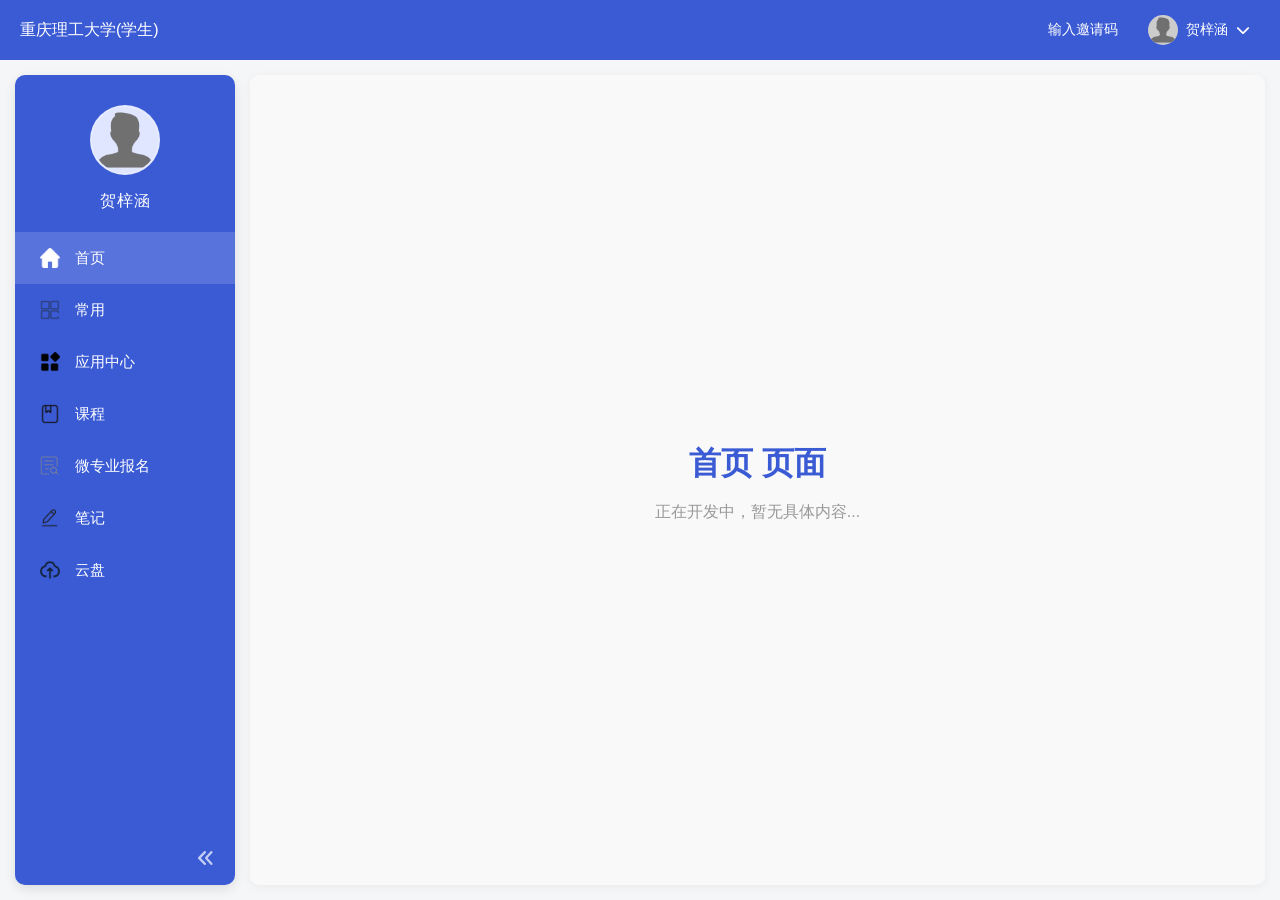
<file: xuexitong/index.html>
<!DOCTYPE html>
<html lang="zh-CN">
<head>
    <meta charset="UTF-8">
    <title>个人空间</title>
    <link rel="stylesheet" href="main.css">
    <link rel="stylesheet" href="https://cdnjs.cloudflare.com/ajax/libs/font-awesome/6.4.0/css/all.min.css">
</head>
<body>

    <header class="top-bar">
        <div class="logo">重庆理工大学(学生)</div>
        <div class="top-right">
            <span class="invite">输入邀请码</span>
            <!-- 点击头像进入账号管理 -->
            <div class="user-info" onclick="switchToAccount()">
                <img src="resource/头像.png" id="top-avatar" class="avatar-img" alt="头像">
                <span>贺梓涵</span>
                <i class="fas fa-chevron-down"></i>
            </div>
        </div>
    </header>

    <div class="main-container">
        <!-- 侧边栏 -->
        <aside class="sidebar" id="sidebar">
            <div class="user-profile">
                <img src="resource/头像.png" id="side-avatar" class="avatar-large" alt="头像">
                <div class="username">贺梓涵</div>
            </div>
            
            <ul class="menu-list" id="menu-list">
                <!-- 首页 -->
                <li class="active" data-title="首页" onclick="changeTab(this, '首页')">
                    <img src="resource/首页.png" alt="首页"> 
                    <span>首页</span>
                </li>
                <li data-title="常用" onclick="changeTab(this, '常用')">
                    <img src="resource/常用.png" alt="常用"> 
                    <span>常用</span>
                </li>
                <li data-title="应用中心" onclick="changeTab(this, '应用中心')">
                    <img src="resource/应用中心.png" alt="应用中心"> 
                    <span>应用中心</span>
                </li>
                <li data-title="课程" onclick="changeTab(this, '课程')">
                    <img src="resource/课程.png" alt="课程"> 
                    <span>课程</span>
                </li>
                <li data-title="微专业报名" onclick="changeTab(this, '微专业报名')">
                    <img src="resource/微专业报名.png" alt="微专业报名"> 
                    <span>微专业报名</span>
                </li>
                <li data-title="笔记" onclick="changeTab(this, '笔记')">
                    <img src="resource/笔记.png" alt="笔记"> 
                    <span>笔记</span>
                </li>
                <li data-title="云盘" onclick="changeTab(this, '云盘')">
                    <img src="resource/云盘.png" alt="云盘"> 
                    <span>云盘</span>
                </li>
            </ul>

            <div class="collapse-btn" onclick="toggleSidebar()">
                <i class="fas fa-angle-double-left" id="collapse-icon"></i>
            </div>
        </aside>

        <!-- 右侧内容区 -->
        <main class="content-area">
            <!-- 面包屑导航 -->
            <div class="breadcrumb" id="breadcrumb" style="display: none; padding: 15px 20px; font-weight: bold; color: #333; border-bottom: 1px solid #eee;">首页</div>
            <iframe src="" id="main-frame" style="width: 100%; height: 100%; border: none;"></iframe>
        </main>
    </div>

    <script>
        // 初始化头像
        window.onload = function() {
            const savedAvatar = localStorage.getItem('userAvatar');
            if (savedAvatar) {
                document.getElementById('top-avatar').src = savedAvatar;
                document.getElementById('side-avatar').src = savedAvatar;
            }
            // 默认加载首页
            loadPlaceholder('首页');
        };

        // 监听头像更新消息
        window.addEventListener('message', function(event) {
            if (event.data.type === 'AVATAR_UPDATED') {
                const newAvatar = event.data.avatarUrl;
                document.getElementById('top-avatar').src = newAvatar;
                document.getElementById('side-avatar').src = newAvatar;
                localStorage.setItem('userAvatar', newAvatar);
            }
        });

        function toggleSidebar() {
            document.getElementById('sidebar').classList.toggle('collapsed');
        }

        // 切换到账号管理页面
        function switchToAccount() {
            // 移除侧边栏
            document.querySelectorAll('.menu-list li').forEach(li => li.classList.remove('active'));
            document.getElementById('breadcrumb').style.display = 'block';
            document.getElementById('breadcrumb').innerText = '账号管理';
            document.getElementById('main-frame').src = 'account/account.html';
        }

        // 点击侧边栏切换页面
        function changeTab(element, title) {
            document.querySelectorAll('.menu-list li').forEach(li => li.classList.remove('active'));
            element.classList.add('active');
            document.getElementById('breadcrumb').style.display = 'block';
            document.getElementById('breadcrumb').innerText = title;
        }

        function loadPlaceholder(title) {
            const iframe = document.getElementById('main-frame');
            const doc = iframe.contentWindow.document;
            
            // 写入占位内容
            doc.open();
            doc.write(`
                <!DOCTYPE html>
                <html>
                <head>
                    <style>
                        body { 
                            display: flex; 
                            justify-content: center; 
                            align-items: center; 
                            height: 100vh; 
                            margin: 0; 
                            font-family: sans-serif; 
                            background-color: #f9f9f9;
                        }
                        .placeholder {
                            text-align: center;
                            color: #999;
                        }
                        .placeholder h1 {
                            font-size: 32px;
                            color: #3b5bd5;
                            margin-bottom: 10px;
                        }
                    </style>
                </head>
                <body>
                    <div class="placeholder">
                        <h1>${title} 页面</h1>
                        <p>正在开发中，暂无具体内容...</p>
                    </div>
                </body>
                </html>
            `);
            doc.close();
        }
    </script>
</body>
</html>
</file>
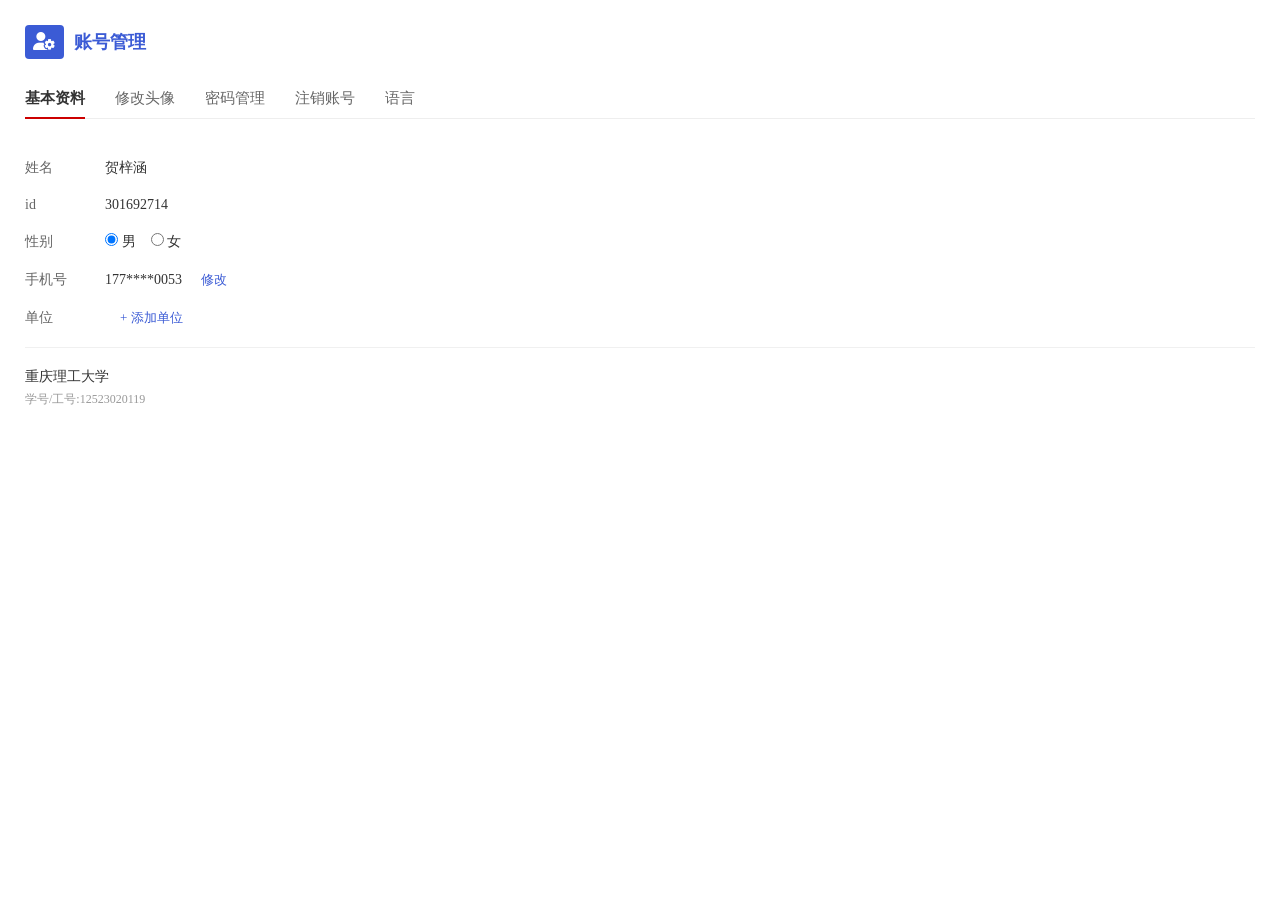
<file: xuexitong/account/account.html>
<!DOCTYPE html>
<html lang="zh-CN">

<head>
    <meta charset="UTF-8">
    <link rel="stylesheet" href="account.css">
    <link rel="stylesheet" href="https://cdnjs.cloudflare.com/ajax/libs/font-awesome/6.4.0/css/all.min.css">
</head>

<body>

    <!--弹窗 -->
    <div id="toast" class="toast">操作提示</div>

    <div class="tabs-header">
        <div class="tab-title"><i class="fas fa-user-cog"></i> 账号管理</div>
        <ul class="tabs-nav" id="tabs-nav">
            <li class="active" data-target="tab-basic">基本资料</li>
            <li data-target="tab-avatar">修改头像</li>
            <li data-target="tab-password">密码管理</li>
            <li data-target="tab-deactivate">注销账号</li>
            <li data-target="tab-language">语言</li>
        </ul>
    </div>

    <div class="tab-content active" id="tab-basic">
        <div class="form-row"><label>姓名</label><span>贺梓涵</span></div>
        <div class="form-row"><label>id</label><span>301692714</span></div>
        <div class="form-row">
            <label>性别</label>
            <div class="radio-group">
                <label><input type="radio" name="gender" value="male" checked> 男</label>
                <label><input type="radio" name="gender" value="female"> 女</label>
            </div>
        </div>
        <div class="form-row"><label>手机号</label><span>177****0053 <a href="javascript:void(0)"
                    class="modify-link">修改</a></span></div>
        <div class="form-row"><label>单位</label><a href="javascript:void(0)" class="modify-link">+ 添加单位</a></div>

        <div class="unit-list">
            <div class="unit-item">
                <div class="unit-name">重庆理工大学</div>
                <div class="unit-desc">学号/工号:12523020119</div>
            </div>
        </div>
    </div>

    <div class="tab-content" id="tab-avatar">
        <div class="avatar-container">
            <img id="avatar-preview" src="../resource/头像.png" alt="头像预览">
            <input type="file" id="avatar-upload" accept="image/*" style="display: none;">
            <button class="btn-primary" onclick="document.getElementById('avatar-upload').click()">选择图片</button>
            <button class="btn-primary" id="btn-save-avatar">保存头像</button>
        </div>
    </div>

    <div class="tab-content" id="tab-password">
        <div class="pwd-form">
            <div class="input-group">
                <label>旧密码：</label>
                <input type="password" id="old-pwd" placeholder="请输入旧密码">
            </div>
            <div class="input-group">
                <label>新密码：</label>
                <input type="password" id="new-pwd" placeholder="请输入新密码">
            </div>
            <div class="input-group">
                <label>确认新密码：</label>
                <input type="password" id="confirm-pwd" placeholder="请再次输入新密码">
            </div>
            <div class="pwd-actions">
                <button class="btn-primary" id="btn-modify-pwd">确认修改</button>
                <a href="javascript:void(0)" id="btn-forgot-pwd">忘记密码？</a>
            </div>
        </div>
    </div>

    <!-- 忘记密码页 -->
    <div class="tab-content" id="tab-forgot-pwd">
        <div class="pwd-form">
            <h3>找回密码</h3>
            <div class="input-group">
                <label>手机号：</label>
                <input type="text" value="177****0053" disabled>
            </div>
            <div class="input-group">
                <label>验证码：</label>
                <input type="text" placeholder="模拟验证码">
            </div>
            <div class="pwd-actions">
                <button class="btn-primary">重置密码</button>
                <button class="btn-secondary" id="btn-back-pwd">返回</button>
            </div>
        </div>
    </div>

    <div class="tab-content" id="tab-deactivate">
        <div class="danger-zone">
            <h3><i class="fas fa-exclamation-triangle"></i> 危险操作</h3>
            <p>注销账号后，您的所有数据将被清空且无法恢复，请谨慎操作。</p>
            <button class="btn-danger" id="btn-deactivate">注销账号</button>
        </div>
    </div>

    <div class="tab-content" id="tab-language">
        <div class="language-selector">
            <h3>选择语言</h3>
            <label class="lang-option"><input type="radio" name="lang" value="zh" checked> 简体中文</label>
            <label class="lang-option"><input type="radio" name="lang" value="en"> English</label>
            <button class="btn-primary" id="btn-save-lang" style="margin-top: 20px;">保存并切换</button>
        </div>
    </div>

    <!-- 注销二次确认弹窗 -->
    <div class="modal-overlay" id="modal-overlay">
        <div class="modal-box">
            <h3>二次确认</h3>
            <p>确定要注销当前账号吗？此操作不可逆！</p>
            <div class="modal-actions">
                <button class="btn-secondary" onclick="closeModal()">取消</button>
                <button class="btn-danger" onclick="confirmDeactivate()">确定注销</button>
            </div>
        </div>
    </div>

    <script>
        // 通用 Toast 提示
        function showToast(message) {
            const toast = document.getElementById('toast');
            toast.innerText = message;
            toast.classList.add('show');
            setTimeout(() => {toast.classList.remove('show');}, 2500); // 2.5秒后自动消失
        }

        document.addEventListener('DOMContentLoaded', () => {
            const tabsNav = document.getElementById('tabs-nav');
            const tabs = tabsNav.querySelectorAll('li');
            const contents = document.querySelectorAll('.tab-content');
            const forgotTab = document.getElementById('tab-forgot-pwd');
            const pwdTab = document.getElementById('tab-password');

            // 初始化头像预览
            const savedAvatar = localStorage.getItem('userAvatar');
            if (savedAvatar) document.getElementById('avatar-preview').src = savedAvatar;

            // Tab 切换
            tabs.forEach(tab => {
                tab.addEventListener('click', () => {
                    tabs.forEach(t => t.classList.remove('active'));
                    contents.forEach(c => c.classList.remove('active'));
                    tab.classList.add('active');
                    const targetId = tab.getAttribute('data-target');
                    if (targetId) document.getElementById(targetId).classList.add('active');
                });
            });

            //  头像上传与保存同步
            const avatarUpload = document.getElementById('avatar-upload');
            const avatarPreview = document.getElementById('avatar-preview');
            avatarUpload.addEventListener('change', function (e) {
                const file = e.target.files[0];
                if (file) {
                    const reader = new FileReader();
                    reader.onload = function (event) {avatarPreview.src = event.target.result;}
                    reader.readAsDataURL(file);
                }
            });

            document.getElementById('btn-save-avatar').addEventListener('click', () => {
                const newAvatarUrl = avatarPreview.src;
                // 将更新通知给父窗口
                window.parent.postMessage({type: 'AVATAR_UPDATED', avatarUrl: newAvatarUrl}, '*');
                showToast('头像保存成功！');
            });

            // 密码逻辑 
            document.getElementById('btn-modify-pwd').addEventListener('click', () => {
                const oldPwd = document.getElementById('old-pwd').value;
                const newPwd = document.getElementById('new-pwd').value;
                const confirmPwd = document.getElementById('confirm-pwd').value;

                if (!oldPwd || !newPwd || !confirmPwd) return showToast('密码不能为空！');
                if (oldPwd === newPwd) return showToast('新密码不能与旧密码相同！');
                if (newPwd !== confirmPwd) return showToast('两次输入的新密码不一致！');

                showToast('密码修改成功！');
                document.getElementById('old-pwd').value = '';
                document.getElementById('new-pwd').value = '';
                document.getElementById('confirm-pwd').value = '';
            });

            // 忘记密码切换
            document.getElementById('btn-forgot-pwd').addEventListener('click', () => {
                contents.forEach(c => c.classList.remove('active'));
                forgotTab.classList.add('active');
                tabs.forEach(t => t.classList.remove('active'));
            });

            document.getElementById('btn-back-pwd').addEventListener('click', () => {
                forgotTab.classList.remove('active');
                pwdTab.classList.add('active');
                tabs.forEach(t => {if (t.getAttribute('data-target') === 'tab-password') t.classList.add('active');});
            });

            // 注销弹窗
            const modalOverlay = document.getElementById('modal-overlay');
            document.getElementById('btn-deactivate').addEventListener('click', () => modalOverlay.style.display = 'flex');
            window.closeModal = () => modalOverlay.style.display = 'none';
            window.confirmDeactivate = () => {showToast('账号已注销 (演示)'); closeModal();}
            modalOverlay.addEventListener('click', (e) => {if (e.target === modalOverlay) closeModal();});

            // 语言切换
            document.getElementById('btn-save-lang').addEventListener('click', () => {
                const selectedLang = document.querySelector('input[name="lang"]:checked').value;
                showToast(selectedLang === 'en' ? 'Language switched to English!' : '语言已切换！');
                tabs.forEach(t => t.classList.remove('active'));
                contents.forEach(c => c.classList.remove('active'));
                document.querySelector('[data-target="tab-basic"]').classList.add('active');
                document.getElementById('tab-basic').classList.add('active');
            });
        });
    </script>
</body>

</html>
</file>
<file: xuexitong/main.css>
* {
    margin: 0;
    padding: 0;
    box-sizing: border-box;
    font-family: "Microsoft YaHei", sans-serif;
}

body {
    height: 100vh;
    overflow: hidden;
    background-color: #f5f6f8;
    display: flex;
    flex-direction: column;
}

/* 顶部栏 */
.top-bar {
    height: 60px;
    background-color: #3b5bd5;
    color: white;
    display: flex;
    justify-content: space-between;
    align-items: center;
    padding: 0 20px;
    flex-shrink: 0;
}

.top-right {
    display: flex;
    align-items: center;
    gap: 20px;
    font-size: 14px;
}

.user-info {
    display: flex;
    align-items: center;
    gap: 8px;
    cursor: pointer;
    padding: 5px 10px;
    border-radius: 4px;
    transition: background 0.3s;
}

.user-info:hover {
    background-color: rgba(255, 255, 255, 0.1);
}

.avatar-img {
    width: 30px;
    height: 30px;
    border-radius: 50%;
    object-fit: cover;
    background-color: #ccc;
}

/* 主容器 */
.main-container {
    display: flex;
    height: calc(100vh - 60px);
    padding: 15px;
    gap: 15px;
}

/* 侧边栏 */
.sidebar {
    width: 220px;
    background-color: #3b5bd5;
    color: white;
    display: flex;
    flex-direction: column;
    border-radius: 10px;
    transition: width 0.3s ease;
    position: relative;
    overflow-x: hidden;
    box-shadow: 0 4px 12px rgba(0, 0, 0, 0.1);
}

.sidebar.collapsed {
    width: 70px;
}

.sidebar.collapsed .username,
.sidebar.collapsed .menu-list span {
    display: none;
}

.sidebar.collapsed .menu-list li {
    text-align: center;
    padding: 15px 0;
    justify-content: center;
}

.sidebar.collapsed .collapse-btn i {
    transform: rotate(180deg);
}

.sidebar.collapsed .menu-list li::after {
    display: none;
}

.user-profile {
    padding: 30px 20px 20px;
    text-align: center;
    flex-shrink: 0;
}

.avatar-large {
    width: 70px;
    height: 70px;
    border-radius: 50%;
    margin: 0 auto 12px;
    object-fit: cover;
    background-color: #e0e6ff;
    border: 2px solid rgba(255, 255, 255, 0.2);
}

.username {
    font-size: 16px;
    font-weight: 500;
    letter-spacing: 1px;
}

.menu-list {
    list-style: none;
    flex: 1;
    overflow-y: auto;
    overflow-x: hidden;
    padding: 0;
}

.menu-list::-webkit-scrollbar {
    display: none;
}

.menu-list {
    -ms-overflow-style: none;
    scrollbar-width: none;
}

.menu-list li {
    padding: 16px 25px;
    cursor: pointer;
    font-size: 15px;
    display: flex;
    align-items: center;
    gap: 15px;
    position: relative;
    transition: background 0.2s;
}

.menu-list li img {
    width: 20px;
    height: 20px;
    object-fit: contain;
}

.menu-list li:hover:not(.active) {
    background-color: rgba(0, 0, 0, 0.15);
}

.menu-list li.active {
    background-color: rgba(255, 255, 255, 0.15);
}

.menu-list li::after {
    content: attr(data-title);
    position: absolute;
    left: 100%;
    top: 50%;
    transform: translateY(-50%) translateX(10px);
    background-color: #ffffff;
    color: #333;
    padding: 4px 8px;
    border: 1px solid #333;
    border-radius: 2px;
    font-size: 12px;
    white-space: nowrap;
    opacity: 0;
    pointer-events: none;
    transition: opacity 0.2s;
    z-index: 100;
    box-shadow: 2px 2px 5px rgba(0, 0, 0, 0.2);
}

.menu-list li:hover::after {
    opacity: 1;
}

.collapse-btn {
    padding: 15px 20px;
    text-align: right;
    cursor: pointer;
    color: rgba(255, 255, 255, 0.7);
    font-size: 18px;
    transition: color 0.3s;
}

.collapse-btn:hover {
    color: #fff;
}

/* 右侧内容区 */
.content-area {
    flex: 1;
    background: #fff;
    border-radius: 10px;
    box-shadow: 0 2px 10px rgba(0, 0, 0, 0.05);
    overflow: hidden;
    display: flex;
    flex-direction: column;
    /* 改为列布局以容纳面包屑 */
}
</file>
<file: xuexitong/account/account.css>
* {
    box-sizing: border-box;
    margin: 0;
    padding: 0;
    font-family: "Microsoft YaHei";
}

body {
    padding: 25px;
    color: #333;
    height: 100vh;
    overflow-y: auto;
}

/* 弹窗 */
.toast {
    position: fixed;
    top: 20px;
    left: 50%;
    transform: translateX(-50%) translateY(-20px);
    background: rgba(0, 0, 0, 0.75);
    color: white;
    padding: 10px 20px;
    border-radius: 4px;
    font-size: 14px;
    opacity: 0;
    pointer-events: none;
    transition: all 0.3s ease;
    z-index: 2000;
}

.toast.show {
    opacity: 1;
    transform: translateX(-50%) translateY(0);
}

/* Tabs */
.tabs-header {
    border-bottom: 1px solid #eee;
    margin-bottom: 30px;
}

.tab-title {
    font-size: 18px;
    font-weight: bold;
    margin-bottom: 20px;
    display: flex;
    align-items: center;
    gap: 10px;
    color: #3b5bd5;
}

.tab-title i {
    background: #3b5bd5;
    color: white;
    padding: 8px;
    border-radius: 4px;
}

.tabs-nav {
    display: flex;
    list-style: none;
    gap: 30px;
}

.tabs-nav li {
    padding: 10px 0;
    cursor: pointer;
    color: #666;
    font-size: 15px;
    position: relative;
    transition: color 0.3s;
}

.tabs-nav li:hover {
    color: #3b5bd5;
}

.tabs-nav li.active {
    color: #333;
    font-weight: bold;
}

.tabs-nav li.active::after {
    content: '';
    position: absolute;
    bottom: -1px;
    left: 0;
    width: 100%;
    height: 2px;
    background-color: #c00;
}

/* 内容区 */
.tab-content {
    display: none;
    padding: 10px 0;
}

.tab-content.active {
    display: block;
}

/* 基本资料 */
.form-row {
    display: flex;
    align-items: center;
    margin-bottom: 20px;
    font-size: 14px;
}

.form-row>label:first-child {
    width: 80px;
    color: #666;
}

.radio-group {
    display: flex;
    gap: 15px;
}

.modify-link {
    color: #3b5bd5;
    text-decoration: none;
    margin-left: 15px;
    font-size: 13px;
}

.unit-list {
    margin-top: 20px;
    border-top: 1px solid #f0f0f0;
    padding-top: 20px;
}

.unit-item {
    margin-bottom: 15px;
}

.unit-name {
    font-size: 14px;
    color: #333;
    margin-bottom: 5px;
}

.unit-desc {
    font-size: 12px;
    color: #999;
}

/* 修改头像 */
.avatar-container {
    display: flex;
    flex-direction: column;
    align-items: center;
    gap: 15px;
}

#avatar-preview {
    width: 120px;
    height: 120px;
    border-radius: 50%;
    object-fit: cover;
    border: 2px solid #eee;
}

.btn-primary {
    background: #3b5bd5;
    color: white;
    border: none;
    padding: 8px 20px;
    border-radius: 4px;
    cursor: pointer;
    transition: background 0.3s;
}

.btn-primary:hover {
    background: #2a46b5;
}

/* 密码管理 */
.pwd-form {
    max-width: 400px;
}

.input-group {
    margin-bottom: 15px;
    display: flex;
    align-items: center;
}

.input-group label {
    width: 90px;
    font-size: 14px;
    color: #555;
}

.input-group input {
    flex: 1;
    padding: 8px;
    border: 1px solid #ccc;
    border-radius: 4px;
}

.pwd-actions {
    display: flex;
    align-items: center;
    gap: 20px;
    margin-top: 20px;
    padding-left: 90px;
}

.pwd-actions a {
    color: #666;
    font-size: 13px;
    text-decoration: none;
}

.btn-secondary {
    background: #fff;
    border: 1px solid #ccc;
    padding: 8px 20px;
    border-radius: 4px;
    cursor: pointer;
}

/* 注销 */
.danger-zone {
    border: 1px solid #ffcccc;
    padding: 20px;
    border-radius: 8px;
    background: #fffcfc;
}

.danger-zone h3 {
    color: #cc0000;
    margin-bottom: 10px;
}

.danger-zone p {
    color: #666;
    font-size: 14px;
    margin-bottom: 15px;
}

.btn-danger {
    background: #cc0000;
    color: white;
    border: none;
    padding: 8px 20px;
    border-radius: 4px;
    cursor: pointer;
}

.btn-danger:hover {
    background: #aa0000;
}

/* 弹窗 (注销) */
.modal-overlay {
    display: none;
    position: fixed;
    top: 0;
    left: 0;
    width: 100%;
    height: 100%;
    background: rgba(0, 0, 0, 0.5);
    z-index: 1000;
    justify-content: center;
    align-items: center;
}

.modal-box {
    background: #fff;
    padding: 30px;
    border-radius: 8px;
    width: 400px;
    text-align: center;
}

.modal-box h3 {
    margin-bottom: 15px;
}

.modal-box p {
    color: #666;
    margin-bottom: 20px;
    font-size: 14px;
}

.modal-actions {
    display: flex;
    justify-content: center;
    gap: 20px;
}

.lang-option {
    display: block;
    margin-bottom: 10px;
    cursor: pointer;
    font-size: 15px;
}
</file>
